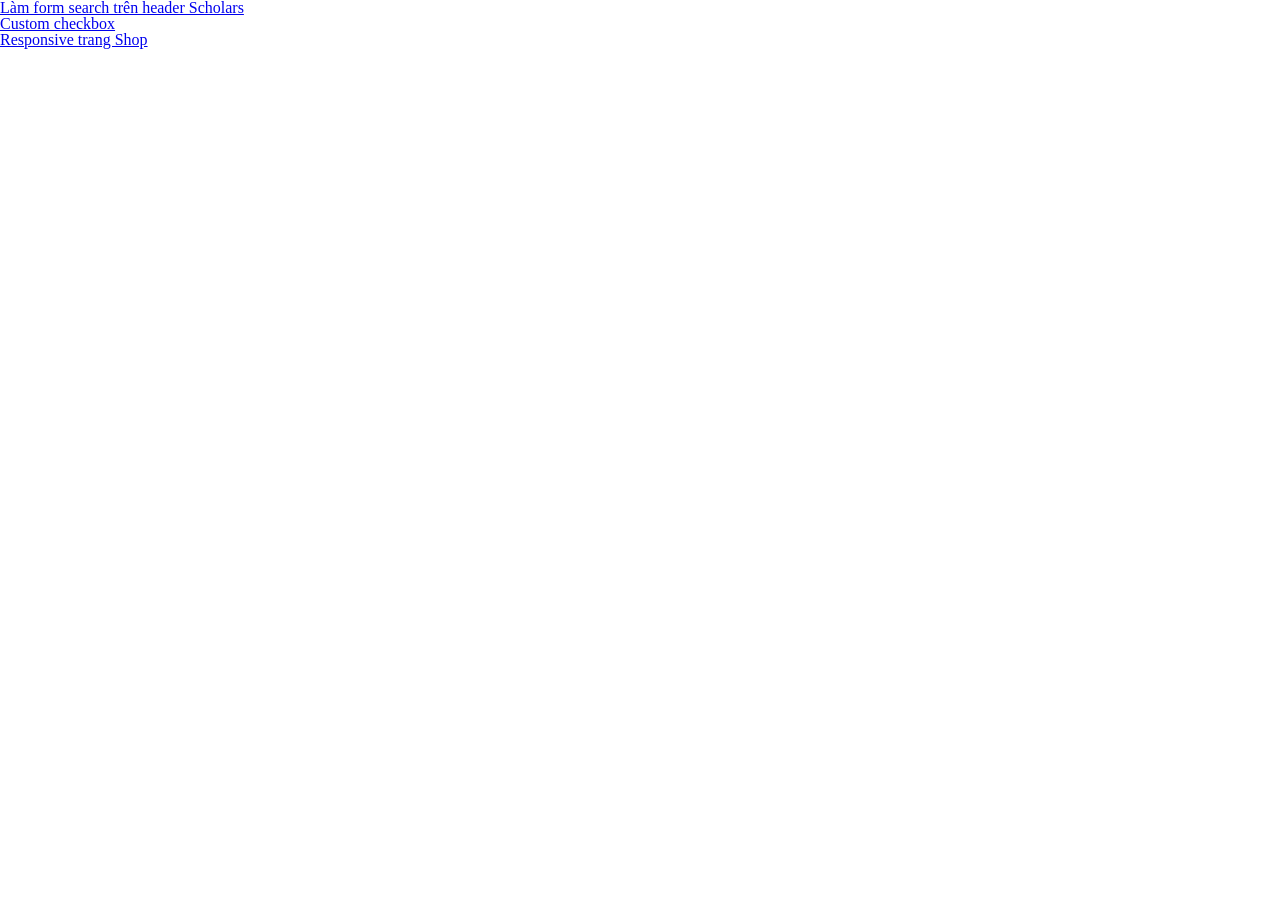
<file: index.html>
<!doctype html>
<html lang="en">
    <head>
        <meta charset="UTF-8" />
        <meta name="viewport" content="width=device-width, initial-scale=1.0" />
        <title>Day 10</title>
        <link rel="stylesheet" href="./css/reset.css" />
    </head>
    <body>
        <a style="display: block;" target="_blank" href="./courses.html">Làm form search trên header Scholars</a>
        <a style="display: block;" target="_blank" href="./Custom-checkbox.html">Custom checkbox</a>
        <a style="display: block;" target="_blank" href="./shop.html"> Responsive trang Shop</a>
    </body>
</html>
</file>
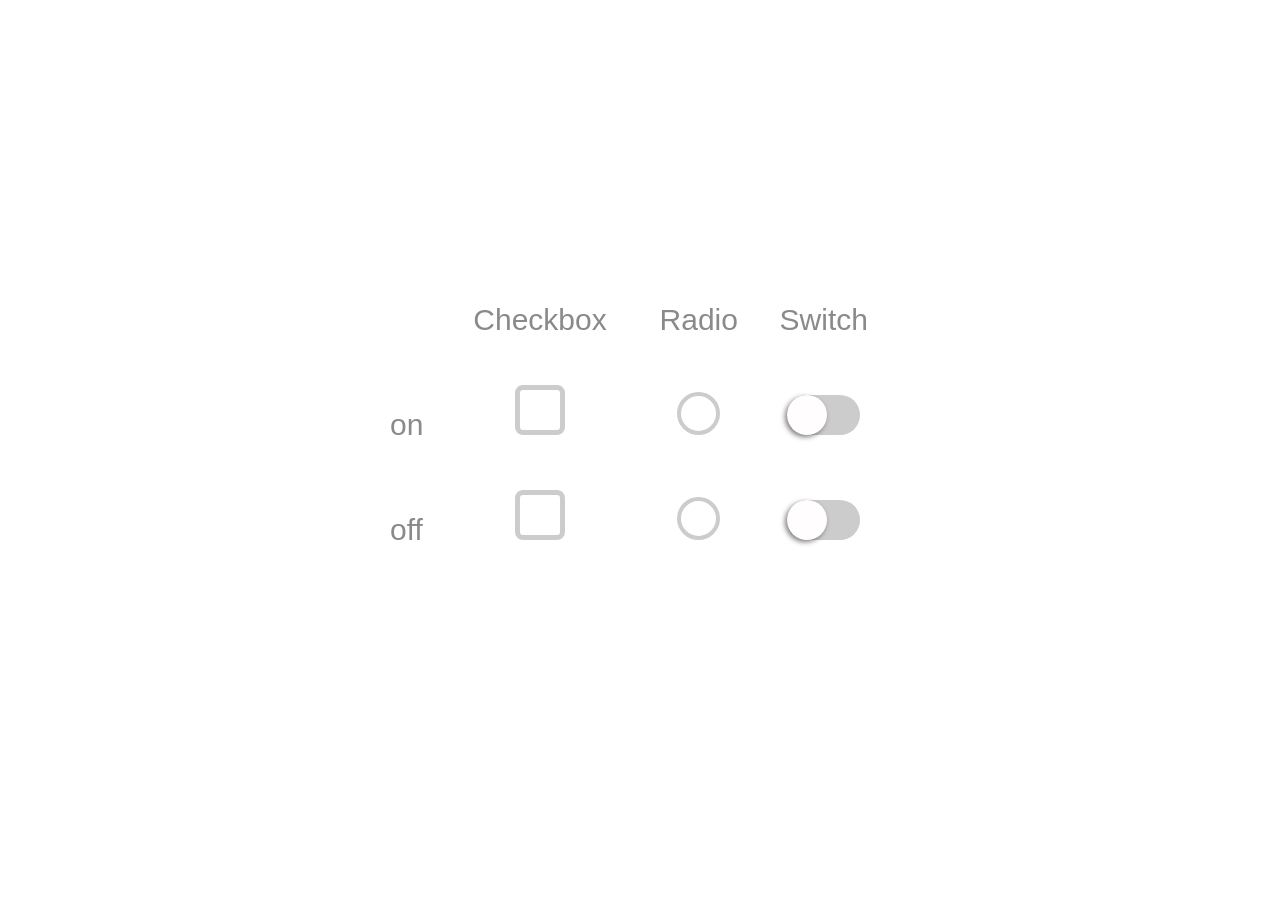
<file: Custom-checkbox.html>
<!doctype html>
<html lang="en">
    <head>
        <meta charset="UTF-8" />
        <meta name="viewport" content="width=device-width, initial-scale=1.0" />
        <title>custom checkbox</title>
        <link rel="stylesheet" href="./css/reset.css" />
        <link rel="stylesheet" href="./css/Custom_checkbox.css" />
    </head>
    <body>
        <table>
            <!-- table heading -->
            <thead>
                <tr>
                    <th></th>
                    <th>Checkbox</th>
                    <th>Radio</th>
                    <th>Switch</th>
                </tr>
            </thead>

            <tbody>
                <tr>
                    <!-- on -->
                    <td class="label">on</td>
                    <td class="center">
                        <input
                            id="checkbox1"
                            class="checkbox-input"
                            type="checkbox"
                            hidden
                        />
                        <label for="checkbox1" class="checkbox-label"></label>
                    </td>
                    <td class="center">
                        <input
                            id="checkbox2"
                            class="checkbox-input2"
                            type="radio"
                            hidden
                        />
                        <label for="checkbox2" class="checkbox-label2"></label>
                    </td>
                    <td class="center">
                        <input
                            id="switch1"
                            class="switch-input"
                            type="checkbox"
                            hidden
                        />
                        <label for="switch1" class="switch-label"></label>
                    </td>
                </tr>

                <tr>
                    <!-- off -->
                    <td class="label">off</td>
                    <td class="center">
                        <label class="checkbox-label"></label>
                    </td>
                    <td class="center">
                        <label class="checkbox-label2"></label>
                    </td>
                    <td class="center">
                        <label class="switch-label"></label>
                    </td>
                </tr>
            </tbody>
        </table>
    </body>
</html>
</file>
<file: css/Custom_checkbox.css>
/* căn giữa */
body {
    display: flex;
    justify-content: center;
    align-items: center;
    height: 100vh;
}

table {
    width: 500px;
    border-collapse: collapse;
    /* text-align: center; */
    font-family: Arial, sans-serif;
}

th,
td {
    color: #8a8a8a;
    font-size: 30px;
    font-weight: 500;
    padding-bottom: 50px;
}

.center {
    text-align: center;
}

/* phóng to cái iuput ra */
input[type="checkbox"],
input[type="radio"] {
    width: 40px;
    height: 40px;
}

/* label */
.checkbox-label {
    position: relative;
    display: inline-block;
    width: 40px;
    height: 40px;
    background-color: #fff;
    border: 5px solid #ccc;
    cursor: pointer;
    border-radius: 8px;
}

/* sau khi check */

/* Nếu phần tử có id là checkbox đang được check, thì chọn tất cả các 
phần tử có class checkbox là anh em đứng phía sau nó..
 */
.checkbox-input:checked ~ .checkbox-label {
    border-color: green;
    background-color: green;
}

/* tối xem tiếp phần này */
.checkbox-input:checked ~ .checkbox-label::before {
    content: "";
    position: absolute;
    left: 9px;
    bottom: 7px;
    rotate: 45deg;
    width: 10px;
    height: 25px;
    border: 6px solid #fff;
    border-color: transparent #fff #fff transparent;
}

/* radio */

.checkbox-input2:checked ~ .checkbox-label2 {
    border: 4px solid green;
}
.checkbox-label2 {
    position: relative;
    display: inline-block;
    width: 35px;
    height: 35px;
    background-color: #fff;
    border: 4px solid #ccc;
    cursor: pointer;
    border-radius: 50%;
}

.checkbox-input2:checked ~ .checkbox-label2::before {
    content: "";
    position: absolute;

    left: 6px;
    bottom: 6px;
    border-radius: 50%;
    width: 23px;
    height: 23px;
    background-color: green;
}
/* switch */
.switch-label {
    position: relative;
    display: inline-block;
    width: 73px;
    height: 40px;
    background: #ccc;
    border-radius: 40px;
    cursor: pointer;
}
.switch-label::before {
    content: "";
    position: absolute;

    width: 40px;
    height: 40px;

    background: rgb(255, 253, 253);
    border-radius: 50%;

    left: 0px;
    top: 0px;

    transition: 0.2s;

        box-shadow: -2px 2px 5px rgba(0,0,0,.5);

}
.switch-input:checked ~ .switch-label {
    background: #98e6db;
}
.switch-input:checked ~ .switch-label::before {
    transform: translate(34px);
    background-color: green;
}
</file>
